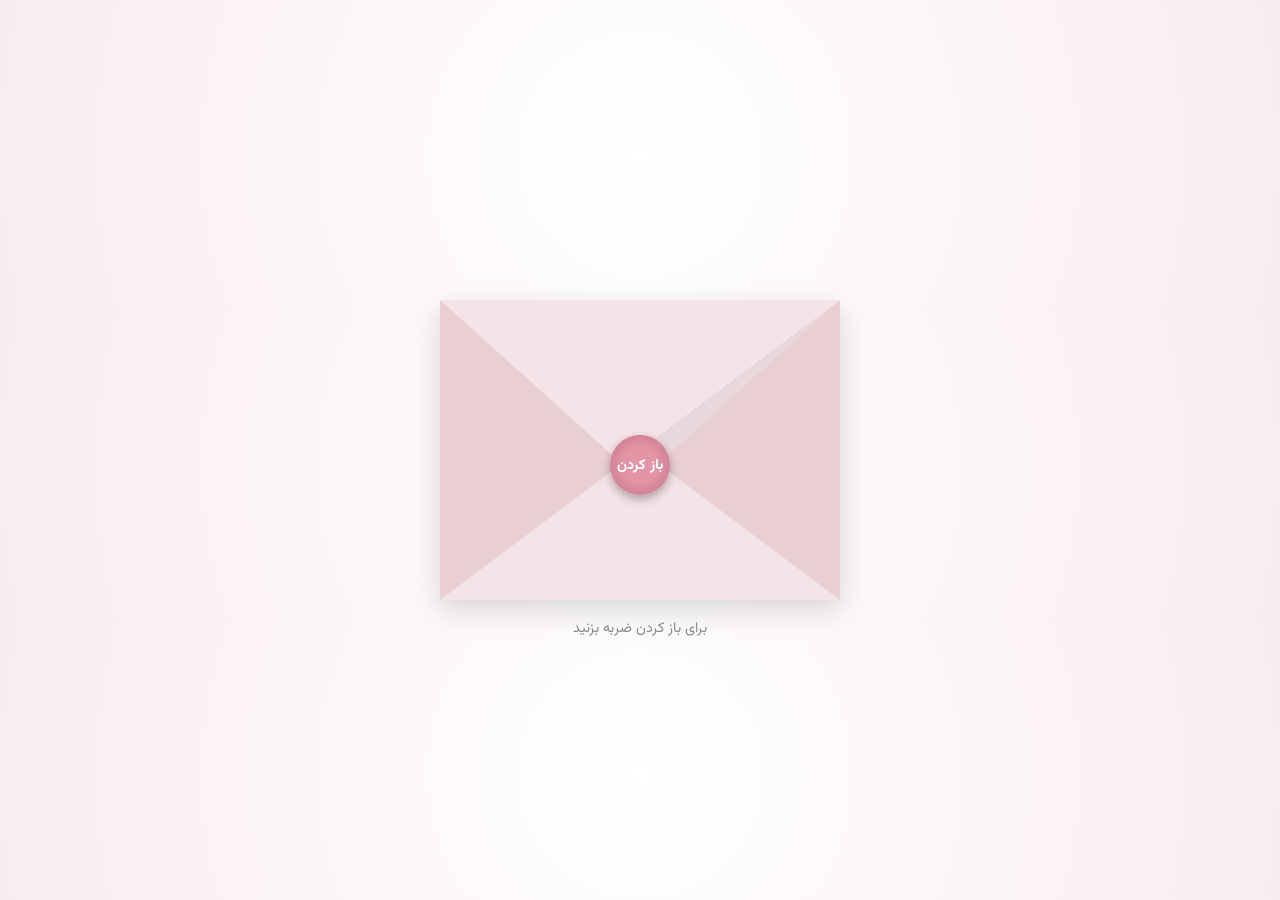
<file: index.html>
<!DOCTYPE html>
<html lang="fa" dir="rtl">

<head>
  <meta charset="UTF-8">
  <meta name="viewport" content="width=device-width, initial-scale=1.0">

  <!-- Standard Meta Tags -->
  <title>دعوت به جشن عقد | فاطمه و امیرحسین</title>
  <meta name="title" content="دعوت به جشن عقد | فاطمه و امیرحسین">
  <meta name="description"
    content="با کمال میل و افتخار، شما را به جشن پیوند آسمانی‌مان دعوت می‌کنیم. منتظر حضور گرمتان هستیم.">

  <!-- Schema.org markup (مخصوص ربات‌های حساس‌تر مثل ایتا) -->
  <meta itemprop="name" content="دعوت به جشن عقد | فاطمه و امیرحسین">
  <meta itemprop="description"
    content="با کمال میل و افتخار، شما را به جشن پیوند آسمانی‌مان دعوت می‌کنیم. منتظر حضور گرمتان هستیم.">
  <meta itemprop="image" content="https://fatemeheslami.github.io/wedding/floral_decoration_1787038415938.jpg">

  <!-- Open Graph / Telegram / WhatsApp / Eitaa / Bale -->
  <meta property="og:type" content="website">
  <meta property="og:url" content="https://fatemeheslami.github.io/wedding/">
  <meta property="og:site_name" content="دعوت به جشن عقد">
  <meta property="og:title" content="دعوت به جشن عقد | فاطمه و امیرحسین">
  <meta property="og:description"
    content="با کمال میل و افتخار، شما را به جشن پیوند آسمانی‌مان دعوت می‌کنیم. منتظر حضور گرمتان هستیم.">
  <meta property="og:image" content="https://fatemeheslami.github.io/wedding/floral_decoration_1787038415938.jpg">
  <meta property="og:image:secure_url"
    content="https://fatemeheslami.github.io/wedding/floral_decoration_1787038415938.jpg">
  <meta property="og:image:type" content="image/jpeg">
  <meta property="og:image:width" content="500">
  <meta property="og:image:height" content="500">

  <!-- Twitter Card -->
  <meta name="twitter:card" content="summary_large_image">
  <meta name="twitter:title" content="دعوت به جشن عقد | فاطمه و امیرحسین">
  <meta name="twitter:description"
    content="با کمال میل و افتخار، شما را به جشن پیوند آسمانی‌مان دعوت می‌کنیم. منتظر حضور گرمتان هستیم.">
  <meta name="twitter:image" content="https://fatemeheslami.github.io/wedding/floral_decoration_1787038415938.jpg">

  <!-- Fallback Link for Iranian Messengers -->
  <link rel="image_src" href="https://fatemeheslami.github.io/wedding/floral_decoration_1787038415938.jpg">

  <link rel="preconnect" href="https://fonts.googleapis.com">
  <link rel="preconnect" href="https://fonts.gstatic.com" crossorigin>
  <link
    href="https://fonts.googleapis.com/css2?family=Katibeh&family=Noto+Nastaliq+Urdu:wght@400;700&family=Vazirmatn:wght@300;400;700&display=swap"
    rel="stylesheet">
  <link rel="stylesheet" href="style.css">
</head>

<body>

  <!-- Fixed Pocket Background -->
  <div class="pocket-fixed pocket-back">
    <div class="envelope-back"></div>
  </div>

  <!-- Scrollable Paper -->
  <div class="card-container">
    <div class="card" id="invitationCard">
      <div class="card-background" style="background-image: url('floral_decoration_1787038415938.jpg');"></div>
      <div class="content fade-in">
        <h1 class="title">یا لطیف</h1>

        <p class="greeting">مهمان عزیز</p>
        <h2 class="invitee-name" id="inviteeName">مهمان عزیز</h2>

        <p class="poem">
          خانه‌ای ساخته‌ایم، سایبانش همه عشق<br>
          زیر پا فرش غرور، در حصارش همه نور<br>
          به دعوت عشق، منتظر حضور گرمتان هستیم.
        </p>

        <div class="names-couple">
          <span class="name">فاطمه</span>
          <span class="and">و</span>
          <span class="name">امیرحسین</span>
        </div>

        <div class="details">
          <div class="detail-item">
            <span class="icon">📅</span>
            <p>یکشنبه، ۸ شهریور ۱۴۰۵</p>
          </div>
          <div class="detail-item">
            <span class="icon">⏰</span>
            <p>از ساعت ۱۷ الی ۱۹</p>
          </div>
          <div class="detail-item">
            <p>به صرف: شیرینی و شربت</p>
          </div>
        </div>

        <div class="location-section">
          <h3>مکان برگزاری</h3>
          <p class="address">چهارراه سپهسالار، ابتدای خیابان ارباب، بعد از بانک سپه، ساختمان مهرآیین</p>

          <div class="action-buttons">
            <button id="openMapModal" class="btn btn-primary pulse">
              <span class="btn-icon">📍</span>
              مسیریابی
            </button>
          </div>
        </div>
      </div>
    </div>
  </div>

  <!-- Fixed Pocket Front -->
  <div class="pocket-fixed pocket-front">
    <div class="envelope-front"></div>
    <div class="envelope-flap-bottom"></div>
    <div class="envelope-flap-left"></div>
    <div class="envelope-flap-right"></div>
    <div class="tap-hint" id="tapHint">برای باز کردن ضربه بزنید</div>
  </div>

  <!-- Background Music -->
  <audio id="bgMusic" loop>
    <source src="music.mp3" type="audio/mpeg">
  </audio>

  <!-- Fixed Pocket Flap -->
  <div class="pocket-fixed pocket-flap" id="pocketFlap">
    <div class="envelope-flap-top" id="flapTop"></div>
    <div class="seal">باز کردن</div>
  </div>

  <!-- Map Selection Modal -->
  <div class="map-modal-overlay" id="mapModal">
    <div class="map-modal-content">
      <div class="modal-header">
        <h3>انتخاب مسیریاب</h3>
        <button class="close-modal" id="closeMapModal">&times;</button>
      </div>
      <div class="map-apps-list">
        <a href="https://maps.app.goo.gl/pGgdstz48qLT68SB9?g_st=atm" target="_blank" class="map-app-btn google-maps">
          <span class="app-icon">🗺️</span>
          گوگل مپس (Google Maps)
        </a>
        <a href="https://nshn.ir/2bZaDwyxnIwm" target="_blank" class="map-app-btn neshan">
          <span class="app-icon">🧭</span>
          نشان (Neshan)
        </a>
        <a href="https://balad.ir/location?latitude=32.629758&amp;longitude=51.693177&amp;zoom=16.500000"
          target="_blank" class="map-app-btn balad">
          <span class="app-icon">📍</span>
          بلد (Balad)
        </a>
      </div>
    </div>
  </div>

  <script src="script.js"></script>
</body>

</html>
</file>
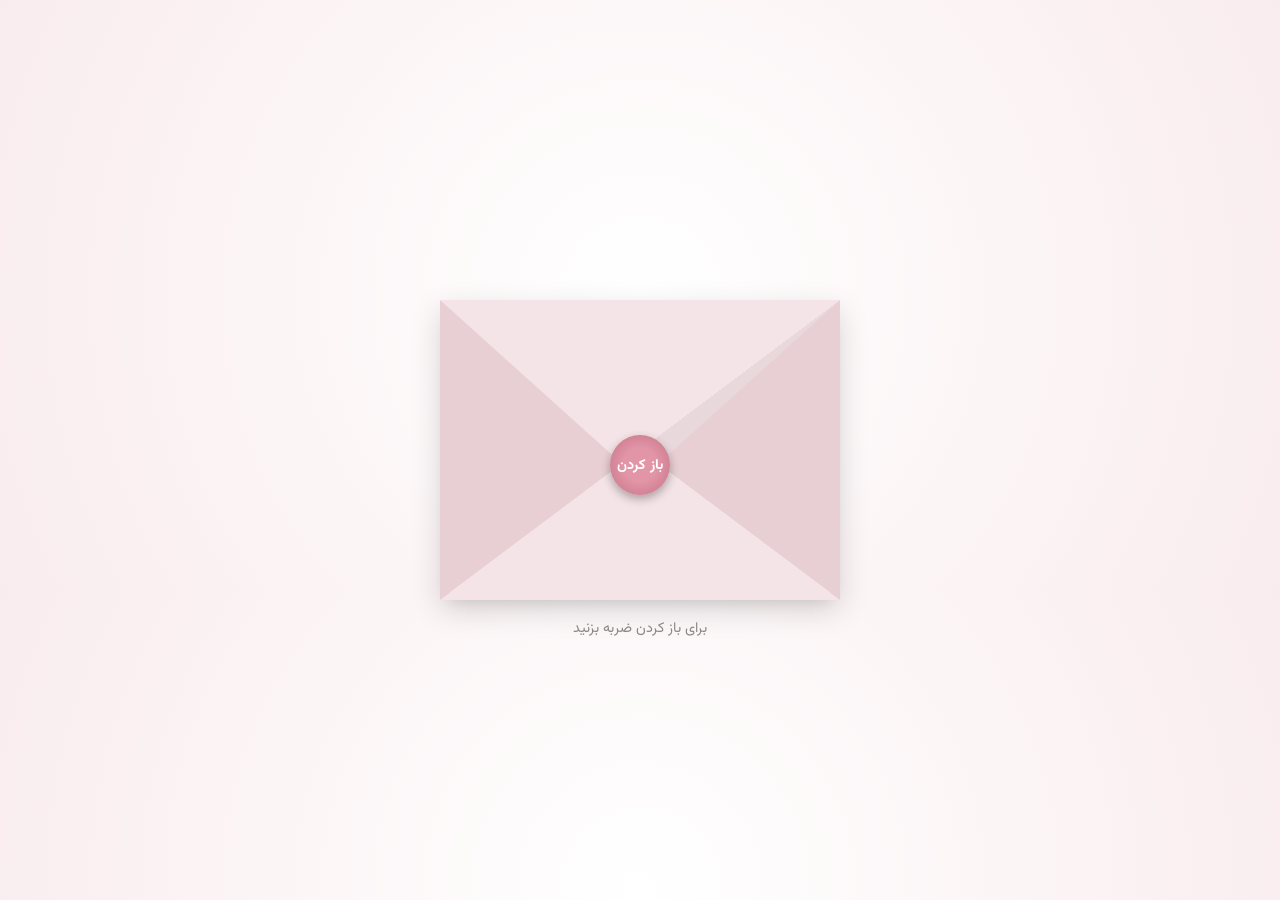
<file: wedding-invitation/index.html>
<!DOCTYPE html>
<html lang="fa" dir="rtl">

<head>
  <meta charset="UTF-8">
  <meta name="viewport" content="width=device-width, initial-scale=1.0">
  <title>کارت دعوت عروسی</title>
  
  <!-- Open Graph / Telegram / WhatsApp Link Preview -->
  <meta property="og:type" content="website">
  <meta property="og:url" content="https://your-website-domain.com/">
  <meta property="og:title" content="کارت دعوت عروسی | فاطمه و امیرحسین">
  <meta property="og:description" content="با کمال میل و افتخار، شما را به جشن پیوند آسمانی‌مان دعوت می‌کنیم. منتظر حضور گرمتان هستیم.">
  <meta property="og:image" content="https://your-website-domain.com/floral_decoration_1787038415938.jpg">

  <!-- Twitter Card -->
  <meta name="twitter:card" content="summary_large_image">
  <meta name="twitter:title" content="کارت دعوت عروسی | فاطمه و امیرحسین">
  <meta name="twitter:description" content="با کمال میل و افتخار، شما را به جشن پیوند آسمانی‌مان دعوت می‌کنیم. منتظر حضور گرمتان هستیم.">
  <meta name="twitter:image" content="https://your-website-domain.com/floral_decoration_1787038415938.jpg">
  <link rel="preconnect" href="https://fonts.googleapis.com">
  <link rel="preconnect" href="https://fonts.gstatic.com" crossorigin>
  <link
    href="https://fonts.googleapis.com/css2?family=Katibeh&family=Noto+Nastaliq+Urdu:wght@400;700&family=Vazirmatn:wght@300;400;700&display=swap"
    rel="stylesheet">
  <link rel="stylesheet" href="style.css">
</head>

<body>

  <!-- Fixed Pocket Background -->
  <div class="pocket-fixed pocket-back">
    <div class="envelope-back"></div>
  </div>

  <!-- Scrollable Paper -->
  <div class="card-container">
    <div class="card" id="invitationCard">
      <div class="card-background" style="background-image: url('floral_decoration_1787038415938.jpg');"></div>
      <div class="content fade-in">
        <h1 class="title">یا لطیف</h1>

        <p class="greeting">مهمان عزیز</p>
        <h2 class="invitee-name" id="inviteeName">مهمان عزیز</h2>

        <p class="poem">
          خانه‌ای ساخته‌ایم، سایبانش همه عشق<br>
          زیر پا فرش غرور، در حصارش همه نور<br>
          به دعوت عشق، منتظر حضور گرمتان هستیم.
        </p>

        <div class="names-couple">
          <span class="name">فاطمه</span>
          <span class="and">و</span>
          <span class="name">امیرحسین</span>
        </div>

        <!-- <p class="reception-text">به صرف شربت و شیرینی</p> -->

        <div class="details">
          <div class="detail-item">
            <span class="icon">📅</span>
            <p>یکشنبه، ۸ شهریور ۱۴۰۵</p>
          </div>
          <div class="detail-item">
            <span class="icon">⏰</span>
            <p>از ساعت ۱۷ الی ۱۹</p>
          </div>
           <div class="detail-item">
            <p>به صرف:شیرینی و شربت</p>
          </div>
        </div>

        <div class="location-section">
          <h3>مکان برگزاری</h3>
          <p class="address">چهاراه سپهسالار،ابتدای خیابان ارباب،بعد از بانک سپه،ساختمان مهرآیین،خانه عقد هور</p>

          <div class="action-buttons">
            <button id="openMapModal" class="btn btn-primary pulse">
              <span class="btn-icon">📍</span>
              مسیریابی
            </button>
          </div>
        </div>
      </div>
    </div>
  </div>

  <!-- Fixed Pocket Front -->
  <div class="pocket-fixed pocket-front">
    <div class="envelope-front"></div>
    <div class="envelope-flap-bottom"></div>
    <div class="envelope-flap-left"></div>
    <div class="envelope-flap-right"></div>
    <div class="tap-hint" id="tapHint">برای باز کردن ضربه بزنید</div>
  </div>

  <!-- Background Music -->
  <audio id="bgMusic" loop>
    <source src="music.mp3" type="audio/mpeg">
  </audio>

  <!-- Fixed Pocket Flap (Separated for perfect z-index layering) -->
  <div class="pocket-fixed pocket-flap" id="pocketFlap">
    <div class="envelope-flap-top" id="flapTop"></div>
    <div class="seal">باز کردن</div>
  </div>

  <!-- Map Selection Modal -->
  <div class="map-modal-overlay" id="mapModal">
    <div class="map-modal-content">
      <div class="modal-header">
        <h3>انتخاب مسیریاب</h3>
        <button class="close-modal" id="closeMapModal">&times;</button>
      </div>
      <div class="map-apps-list">
        <a href="https://maps.app.goo.gl/pGgdstz48qLT68SB9?g_st=atm" target="_blank" class="map-app-btn google-maps">
          <span class="app-icon">🗺️</span>
          گوگل مپس (Google Maps)
        </a>
        <a href="nshn://build/route?lat=32.62888&lng=51.66699" target="_blank" class="map-app-btn neshan">
          <span class="app-icon">🧭</span>
          نشان (Neshan)
        </a>
        <a href="balad://app?lat=32.62888&lng=51.66699" target="_blank" class="map-app-btn balad">
          <span class="app-icon">📍</span>
          بلد (Balad)
        </a>
      </div>
    </div>
  </div>

  <script src="script.js"></script>
</body>

</html>
</file>
<file: style.css>
:root {
    --primary-color: #e295a7; /* Mellow Pink */
    --primary-dark: #c27284;
    --text-color: #4a3f42;
    --bg-color: #fcf8f9;
    --envelope-color: #f5e4e7;
    --envelope-dark: #e8cfd3;
    --envelope-shadow: rgba(0, 0, 0, 0.15);
    --card-bg: #ffffff;
}

* {
    box-sizing: border-box;
    margin: 0;
    padding: 0;
}

body {
    font-family: 'Vazirmatn', sans-serif;
    background-color: var(--bg-color);
    color: var(--text-color);
    background-image: radial-gradient(circle at center, #ffffff 0%, #f9ecee 100%);
    overflow-x: hidden;
}

/* --- The Pocket (Fixed to Center) --- */

.pocket-fixed {
    position: fixed;
    top: 50%;
    left: 50%;
    transform: translate(-50%, -50%);
    width: 320px;
    height: 240px;
    pointer-events: none;
}

/* 1. Back Layer */
.pocket-back {
    z-index: 1;
}

.envelope-back {
    position: absolute;
    width: 100%;
    height: 100%;
    background-color: var(--envelope-color);
    border-radius: 4px;
    box-shadow: 0 10px 30px var(--envelope-shadow);
}

/* 2. Front Layer */
.pocket-front {
    z-index: 3;
}

.envelope-front {
    position: absolute;
    width: 100%;
    height: 100%;
    background-color: transparent;
}

/* Flap shapes using borders */
.envelope-flap-bottom {
    position: absolute;
    bottom: 0; left: 0;
    width: 0; height: 0;
    border-left: 160px solid transparent;
    border-right: 160px solid transparent;
    border-bottom: 120px solid var(--envelope-color);
    pointer-events: auto;
}

.envelope-flap-left {
    position: absolute;
    top: 0; left: 0;
    width: 0; height: 0;
    border-top: 120px solid transparent;
    border-bottom: 120px solid transparent;
    border-left: 160px solid var(--envelope-dark);
    pointer-events: auto;
}

.envelope-flap-right {
    position: absolute;
    top: 0; right: 0;
    width: 0; height: 0;
    border-top: 120px solid transparent;
    border-bottom: 120px solid transparent;
    border-right: 160px solid var(--envelope-dark);
    pointer-events: auto;
}

/* 3. The Top Flap */
.pocket-flap {
    z-index: 4;
    perspective: 1200px;
    transition: z-index 0s 0.4s;
}

body.open-flap .pocket-flap {
    z-index: 0;
}

.envelope-flap-top {
    position: absolute;
    top: 0; left: 0; width: 100%; height: 100%;
    transform-origin: top;
    transition: transform 1.5s ease-in-out;
    background: linear-gradient(to bottom right, transparent 50%, rgba(0,0,0,0.05) 50%);
    clip-path: polygon(0 0, 100% 0, 50% 60%);
    background-color: var(--envelope-color);
    cursor: pointer;
    pointer-events: auto;
}

body.open-flap .envelope-flap-top {
    transform: rotateX(180deg);
    cursor: default;
}

/* The Seal */
.seal {
    position: absolute;
    top: 55%;
    left: 50%;
    transform: translate(-50%, -50%);
    width: 60px;
    height: 60px;
    background: radial-gradient(circle, var(--primary-color) 40%, var(--primary-dark) 100%);
    border-radius: 50%;
    color: white;
    display: flex;
    justify-content: center;
    align-items: center;
    font-size: 0.9rem;
    font-weight: bold;
    box-shadow: 0 4px 10px rgba(0,0,0,0.3);
    transition: opacity 0.4s ease;
    pointer-events: none;
}

body.open-flap .seal {
    opacity: 0;
}

.tap-hint {
    position: absolute;
    bottom: -40px;
    width: 100%;
    text-align: center;
    color: #888;
    font-size: 0.9rem;
    animation: pulseHint 2s infinite;
}

body.open-flap .tap-hint {
    display: none;
}

@keyframes pulseHint {
    0%, 100% { opacity: 0.5; }
    50% { opacity: 1; }
}

/* --- The Scrollable Paper --- */

.card-container {
    position: relative;
    z-index: 2;
    width: 100%;
    display: flex;
    justify-content: center;
    margin-top: calc(50vh - 110px); 
    transition: transform 1.5s ease-in-out, margin-top 1.5s ease-in-out;
}

/* STEP 2: Paper pulls OUT of the pocket completely */
body.paper-pull-up .card-container {
    transform: translateY(-400px);
}

/* STEP 3: Paper comes FORWARD and drops DOWN on top of the pocket */
body.paper-drop-down .card-container {
    z-index: 5;
    transform: translateY(0);
    margin-top: 10vh;
    margin-bottom: 20vh;
}

.card {
    position: relative;
    width: 300px;
    max-height: 160px; /* تنظیم ارتفاع جهت پنهان ماندن کامل در پاکت بسته */
    background-color: var(--card-bg);
    border-radius: 8px;
    box-shadow: 0 0 15px rgba(0,0,0,0.1);
    overflow: hidden;
    transform: translateY(-15px);
    transition: max-height 1.5s ease-in-out, transform 1.5s ease-in-out;
}

body.paper-drop-down .card {
    max-height: 2500px;
    transform: translateY(0);
}

/* Card Content Styling */
.card-background {
    position: absolute;
    top: 0; left: 0; width: 100%; height: 100%;
    background-size: cover;
    background-position: center;
    opacity: 0.15;
    z-index: 0;
}

.content {
    position: relative;
    z-index: 1;
    display: flex;
    flex-direction: column;
    justify-content: flex-start;
    gap: 15px;
    align-items: center;
    padding: 30px 15px;
    text-align: center;
}

h1.title {
    font-family: 'Noto Nastaliq Urdu', serif;
    font-size: 2.2rem;
    color: var(--primary-color);
    margin-bottom: 5px;
    margin-top: 15px;
}

.greeting {
    font-size: 0.8rem;
    color: #666;
    font-weight: bold;
}

.invitee-name {
    font-family: 'Noto Nastaliq Urdu', serif;
    font-size: 16px;
    color: var(--primary-dark);
    padding-bottom: 5px;
    display: inline-block;
    min-width: 150px;
    line-height: 1.6;
}

.poem {
    font-family: 'Noto Nastaliq Urdu', serif;
    font-size: 1.2rem;
    line-height: 2.5;
    color: #555;
    margin: 10px 0;
}

.names-couple {
    display: flex;
    align-items: center;
    justify-content: center;
    gap: 15px;
    font-family: 'Noto Nastaliq Urdu', serif;
    font-size: 2.5rem;
    color: var(--primary-color);
    margin: 15px 0;
}

.names-couple .and {
    font-size: 1.2rem;
    color: #888;
    font-family: 'Vazirmatn', sans-serif;
}

.reception-text {
    font-family: 'Noto Nastaliq Urdu', serif;
    font-size: 1.6rem;
    color: var(--primary-dark);
    margin: 5px 0 15px 0;
}

.details {
    background: rgba(226, 149, 167, 0.05);
    border-radius: 12px;
    padding: 10px;
    width: 100%;
    border: 1px dashed rgba(226, 149, 167, 0.4);
}

.detail-item {
    display: flex;
    align-items: center;
    justify-content: center;
    gap: 8px;
    font-size: 1rem;
    margin: 5px 0;
}

.location-section {
    width: 100%;
    margin-top: 10px;
    padding-bottom: 40px;
}

.location-section h3 {
    font-family: 'Noto Nastaliq Urdu', serif;
    font-size: 1.8rem;
    color: var(--primary-dark);
    margin-bottom: 5px;
}

.address {
    font-size: 0.8rem;
    color: #555;
    margin-bottom: 15px;
}

/* Buttons */
.action-buttons {
    display: flex;
    flex-direction: column;
    gap: 8px;
    width: 100%;
}

.btn {
    display: flex;
    align-items: center;
    justify-content: center;
    gap: 8px;
    text-decoration: none;
    padding: 10px 15px;
    border-radius: 50px;
    font-size: 0.9rem;
    font-weight: 700;
    transition: all 0.3s ease;
    border: none;
    cursor: pointer;
    width: 100%;
}

.btn-primary {
    background: linear-gradient(135deg, var(--primary-color), var(--primary-dark));
    color: white;
    box-shadow: 0 4px 15px rgba(226, 149, 167, 0.4);
}

.btn-primary:hover {
    box-shadow: 0 6px 20px rgba(226, 149, 167, 0.6);
    transform: translateY(-2px);
}

.btn-secondary {
    background: white;
    color: var(--primary-dark);
    border: 1px solid var(--primary-color);
}

.btn-secondary:hover {
    background: #fdf5f7;
}

/* Responsive Desktop Tweaks */
@media (min-width: 501px) {
    .pocket-fixed {
        width: 400px;
        height: 300px;
    }
    .envelope-flap-bottom {
        border-left: 200px solid transparent;
        border-right: 200px solid transparent;
        border-bottom: 150px solid var(--envelope-color);
    }
    .envelope-flap-left {
        border-top: 150px solid transparent;
        border-bottom: 150px solid transparent;
        border-left: 200px solid var(--envelope-dark);
    }
    .envelope-flap-right {
        border-top: 150px solid transparent;
        border-bottom: 150px solid transparent;
        border-right: 200px solid var(--envelope-dark);
    }
    .card-container {
        margin-top: calc(50vh - 140px);
    }
    .card {
        width: 380px;
        max-height: 220px;
    }
}

/* --- Map Modal --- */
.map-modal-overlay {
    position: fixed;
    top: 0; left: 0; width: 100%; height: 100%;
    background: rgba(0, 0, 0, 0.6);
    backdrop-filter: blur(4px);
    z-index: 100;
    display: flex;
    justify-content: center;
    align-items: flex-end;
    opacity: 0;
    pointer-events: none;
    transition: opacity 0.3s ease;
}

.map-modal-overlay.active {
    opacity: 1;
    pointer-events: auto;
}

.map-modal-content {
    background: white;
    width: 100%;
    max-width: 400px;
    border-radius: 20px 20px 0 0;
    padding: 25px 20px 40px;
    transform: translateY(100%);
    transition: transform 0.4s cubic-bezier(0.175, 0.885, 0.32, 1.275);
    box-shadow: 0 -5px 25px rgba(0,0,0,0.2);
}

.map-modal-overlay.active .map-modal-content {
    transform: translateY(0);
}

.modal-header {
    display: flex;
    justify-content: space-between;
    align-items: center;
    margin-bottom: 20px;
}

.modal-header h3 {
    font-size: 1.2rem;
    color: var(--primary-dark);
}

.close-modal {
    background: none;
    border: none;
    font-size: 2rem;
    color: #888;
    cursor: pointer;
    line-height: 1;
}

.map-apps-list {
    display: flex;
    flex-direction: column;
    gap: 12px;
}

.map-app-btn {
    display: flex;
    align-items: center;
    gap: 15px;
    padding: 15px;
    border-radius: 12px;
    text-decoration: none;
    color: #333;
    font-weight: bold;
    background: #f9f9f9;
    border: 1px solid #eee;
    transition: all 0.2s;
}

.map-app-btn:hover {
    background: #f0f0f0;
    transform: scale(1.02);
}

.app-icon {
    font-size: 1.5rem;
}

/* --- کنترل عدم نمایش محتوا قبل از باز شدن پاکت --- */
body:not(.paper-drop-down) .card .content,
body:not(.paper-drop-down) .invitee-name {
    opacity: 0 !important;
    visibility: hidden !important;
    display: none !important;
}

body.paper-drop-down .card .content {
    opacity: 1 !important;
    visibility: visible !important;
    display: flex !important;
}

body.paper-drop-down .invitee-name {
    display: inline-block !important;
}
</file>
<file: wedding-invitation/style.css>
:root {
    --primary-color: #e295a7; /* Mellow Pink */
    --primary-dark: #c27284;
    --text-color: #4a3f42;
    --bg-color: #fcf8f9;
    --envelope-color: #f5e4e7;
    --envelope-dark: #e8cfd3;
    --envelope-shadow: rgba(0, 0, 0, 0.15);
    --card-bg: #ffffff;
}

* {
    box-sizing: border-box;
    margin: 0;
    padding: 0;
}

body {
    font-family: 'Vazirmatn', sans-serif;
    background-color: var(--bg-color);
    color: var(--text-color);
    background-image: radial-gradient(circle at center, #ffffff 0%, #f9ecee 100%);
    overflow-x: hidden;
}

/* --- The Pocket (Fixed to Center) --- */

.pocket-fixed {
    position: fixed;
    top: 50%;
    left: 50%;
    transform: translate(-50%, -50%);
    width: 320px;
    height: 240px;
    pointer-events: none;
}

/* 1. Back Layer */
.pocket-back {
    z-index: 1;
}

.envelope-back {
    position: absolute;
    width: 100%;
    height: 100%;
    background-color: var(--envelope-color);
    border-radius: 4px;
    box-shadow: 0 10px 30px var(--envelope-shadow);
}

/* 2. Front Layer */
.pocket-front {
    z-index: 3;
}

.envelope-front {
    position: absolute;
    width: 100%;
    height: 100%;
    background-color: transparent;
}

/* Flap shapes using borders */
.envelope-flap-bottom {
    position: absolute;
    bottom: 0; left: 0;
    width: 0; height: 0;
    border-left: 160px solid transparent;
    border-right: 160px solid transparent;
    border-bottom: 120px solid var(--envelope-color);
    pointer-events: auto;
}

.envelope-flap-left {
    position: absolute;
    top: 0; left: 0;
    width: 0; height: 0;
    border-top: 120px solid transparent;
    border-bottom: 120px solid transparent;
    border-left: 160px solid var(--envelope-dark);
    pointer-events: auto;
}

.envelope-flap-right {
    position: absolute;
    top: 0; right: 0;
    width: 0; height: 0;
    border-top: 120px solid transparent;
    border-bottom: 120px solid transparent;
    border-right: 160px solid var(--envelope-dark);
    pointer-events: auto;
}

/* 3. The Top Flap */
.pocket-flap {
    z-index: 4;
    perspective: 1200px;
    transition: z-index 0s 0.4s;
}

body.open-flap .pocket-flap {
    z-index: 0;
}

.envelope-flap-top {
    position: absolute;
    top: 0; left: 0; width: 100%; height: 100%;
    transform-origin: top;
    transition: transform 1.5s ease-in-out;
    background: linear-gradient(to bottom right, transparent 50%, rgba(0,0,0,0.05) 50%);
    clip-path: polygon(0 0, 100% 0, 50% 60%);
    background-color: var(--envelope-color);
    cursor: pointer;
    pointer-events: auto;
}

body.open-flap .envelope-flap-top {
    transform: rotateX(180deg);
    cursor: default;
}

/* The Seal */
.seal {
    position: absolute;
    top: 55%;
    left: 50%;
    transform: translate(-50%, -50%);
    width: 60px;
    height: 60px;
    background: radial-gradient(circle, var(--primary-color) 40%, var(--primary-dark) 100%);
    border-radius: 50%;
    color: white;
    display: flex;
    justify-content: center;
    align-items: center;
    font-size: 0.9rem;
    font-weight: bold;
    box-shadow: 0 4px 10px rgba(0,0,0,0.3);
    transition: opacity 0.4s ease;
    pointer-events: none; /* Let clicks pass through to the flap */
}

body.open-flap .seal {
    opacity: 0;
}

.tap-hint {
    position: absolute;
    bottom: -40px;
    width: 100%;
    text-align: center;
    color: #888;
    font-size: 0.9rem;
    animation: pulseHint 2s infinite;
}

body.open-flap .tap-hint {
    display: none;
}

@keyframes pulseHint {
    0%, 100% { opacity: 0.5; }
    50% { opacity: 1; }
}


/* --- The Scrollable Paper --- */

.card-container {
    position: relative;
    z-index: 2; /* Sits exactly between back pocket (1) and front pocket (3) */
    width: 100%;
    display: flex;
    justify-content: center;
    margin-top: calc(50vh - 110px); 
    transition: transform 1.5s ease-in-out, margin-top 1.5s ease-in-out;
}

/* STEP 2: Paper pulls OUT of the pocket completely */
body.paper-pull-up .card-container {
    transform: translateY(-400px);
}

/* STEP 3: Paper comes FORWARD and drops DOWN on top of the pocket */
body.paper-drop-down .card-container {
    z-index: 5; /* Bring over the front pocket */
    transform: translateY(0); /* Reset transform */
    margin-top: 10vh; /* Drop down to top of screen */
    margin-bottom: 20vh; /* Scroll room */
}

.card {
    position: relative;
    width: 300px; /* Slightly narrower than pocket */
    max-height: 220px; /* Folded size inside pocket */
    background-color: var(--card-bg);
    border-radius: 8px;
    box-shadow: 0 0 15px rgba(0,0,0,0.1);
    overflow: hidden;
    transform: translateY(10px); /* Align perfectly inside pocket */
    transition: max-height 1.5s ease-in-out, transform 1.5s ease-in-out;
}

body.paper-drop-down .card {
    max-height: 2500px; /* Unroll the paper fully */
    transform: translateY(0); /* Sit perfectly */
}

/* Card Content Styling */
.card-background {
    position: absolute;
    top: 0; left: 0; width: 100%; height: 100%;
    background-size: cover;
    background-position: center;
    opacity: 0.15;
    z-index: 0;
}

.content {
    position: relative;
    z-index: 1;
    display: flex;
    flex-direction: column;
    justify-content: flex-start;
    gap: 15px;
    align-items: center;
    padding: 30px 15px;
    text-align: center;
}

h1.title {
    font-family: 'Noto Nastaliq Urdu', serif;
    font-size: 2.2rem;
    color: var(--primary-color);
    margin-bottom: 5px;
    margin-top: 15px;
}

.greeting {
    font-size: 0.8rem;
    color: #666;
}

.invitee-name {
    font-family: 'Noto Nastaliq Urdu', serif;
    font-size: 2rem;
    color: var(--primary-dark);
    border-bottom: 1px solid var(--primary-color);
    padding-bottom: 5px;
    display: inline-block;
    min-width: 150px;
    line-height: 1.6;
}

.poem {
    font-family: 'Noto Nastaliq Urdu', serif;
    font-size: 1.2rem;
    line-height: 2.5;
    color: #555;
    margin: 10px 0;
}

.names-couple {
    display: flex;
    align-items: center;
    justify-content: center;
    gap: 15px;
    font-family: 'Noto Nastaliq Urdu', serif;
    font-size: 2.5rem;
    color: var(--primary-color);
    margin: 15px 0;
}

.names-couple .and {
    font-size: 1.2rem;
    color: #888;
    font-family: 'Vazirmatn', sans-serif;
}

.reception-text {
    font-family: 'Noto Nastaliq Urdu', serif;
    font-size: 1.6rem;
    color: var(--primary-dark);
    margin: 5px 0 15px 0;
}

.details {
    background: rgba(226, 149, 167, 0.05);
    border-radius: 12px;
    padding: 10px;
    width: 100%;
    border: 1px dashed rgba(226, 149, 167, 0.4);
}

.detail-item {
    display: flex;
    align-items: center;
    justify-content: center;
    gap: 8px;
    font-size: 1rem;
    margin: 5px 0;
}

.location-section {
    width: 100%;
    margin-top: 10px;
    padding-bottom: 40px;
}

.location-section h3 {
    font-family: 'Noto Nastaliq Urdu', serif;
    font-size: 1.8rem;
    color: var(--primary-dark);
    margin-bottom: 5px;
}

.address {
    font-size: 0.8rem;
    color: #555;
    margin-bottom: 15px;
}

/* Buttons */
.action-buttons {
    display: flex;
    flex-direction: column;
    gap: 8px;
    width: 100%;
}

.btn {
    display: flex;
    align-items: center;
    justify-content: center;
    gap: 8px;
    text-decoration: none;
    padding: 10px 15px;
    border-radius: 50px;
    font-size: 0.9rem;
    font-weight: 700;
    transition: all 0.3s ease;
    border: none;
    cursor: pointer;
    width: 100%;
}

.btn-primary {
    background: linear-gradient(135deg, var(--primary-color), var(--primary-dark));
    color: white;
    box-shadow: 0 4px 15px rgba(226, 149, 167, 0.4);
}

.btn-primary:hover {
    box-shadow: 0 6px 20px rgba(226, 149, 167, 0.6);
    transform: translateY(-2px);
}

.btn-secondary {
    background: white;
    color: var(--primary-dark);
    border: 1px solid var(--primary-color);
}

.btn-secondary:hover {
    background: #fdf5f7;
}

/* Responsive Desktop Tweaks */
@media (min-width: 501px) {
    .pocket-fixed {
        width: 400px;
        height: 300px;
    }
    .envelope-flap-bottom {
        border-left: 200px solid transparent;
        border-right: 200px solid transparent;
        border-bottom: 150px solid var(--envelope-color);
    }
    .envelope-flap-left {
        border-top: 150px solid transparent;
        border-bottom: 150px solid transparent;
        border-left: 200px solid var(--envelope-dark);
    }
    .envelope-flap-right {
        border-top: 150px solid transparent;
        border-bottom: 150px solid transparent;
        border-right: 200px solid var(--envelope-dark);
    }
    .card-container {
        margin-top: calc(50vh - 140px);
    }
    .card {
        width: 380px;
        max-height: 280px;
    }
}

/* --- Map Modal --- */
.map-modal-overlay {
    position: fixed;
    top: 0; left: 0; width: 100%; height: 100%;
    background: rgba(0, 0, 0, 0.6);
    backdrop-filter: blur(4px);
    z-index: 100;
    display: flex;
    justify-content: center;
    align-items: flex-end;
    opacity: 0;
    pointer-events: none;
    transition: opacity 0.3s ease;
}

.map-modal-overlay.active {
    opacity: 1;
    pointer-events: auto;
}

.map-modal-content {
    background: white;
    width: 100%;
    max-width: 400px;
    border-radius: 20px 20px 0 0;
    padding: 25px 20px 40px;
    transform: translateY(100%);
    transition: transform 0.4s cubic-bezier(0.175, 0.885, 0.32, 1.275);
    box-shadow: 0 -5px 25px rgba(0,0,0,0.2);
}

.map-modal-overlay.active .map-modal-content {
    transform: translateY(0);
}

.modal-header {
    display: flex;
    justify-content: space-between;
    align-items: center;
    margin-bottom: 20px;
}

.modal-header h3 {
    font-size: 1.2rem;
    color: var(--primary-dark);
}

.close-modal {
    background: none;
    border: none;
    font-size: 2rem;
    color: #888;
    cursor: pointer;
    line-height: 1;
}

.map-apps-list {
    display: flex;
    flex-direction: column;
    gap: 12px;
}

.map-app-btn {
    display: flex;
    align-items: center;
    gap: 15px;
    padding: 15px;
    border-radius: 12px;
    text-decoration: none;
    color: #333;
    font-weight: bold;
    background: #f9f9f9;
    border: 1px solid #eee;
    transition: all 0.2s;
}

.map-app-btn:hover {
    background: #f0f0f0;
    transform: scale(1.02);
}

.app-icon {
    font-size: 1.5rem;
}
</file>
